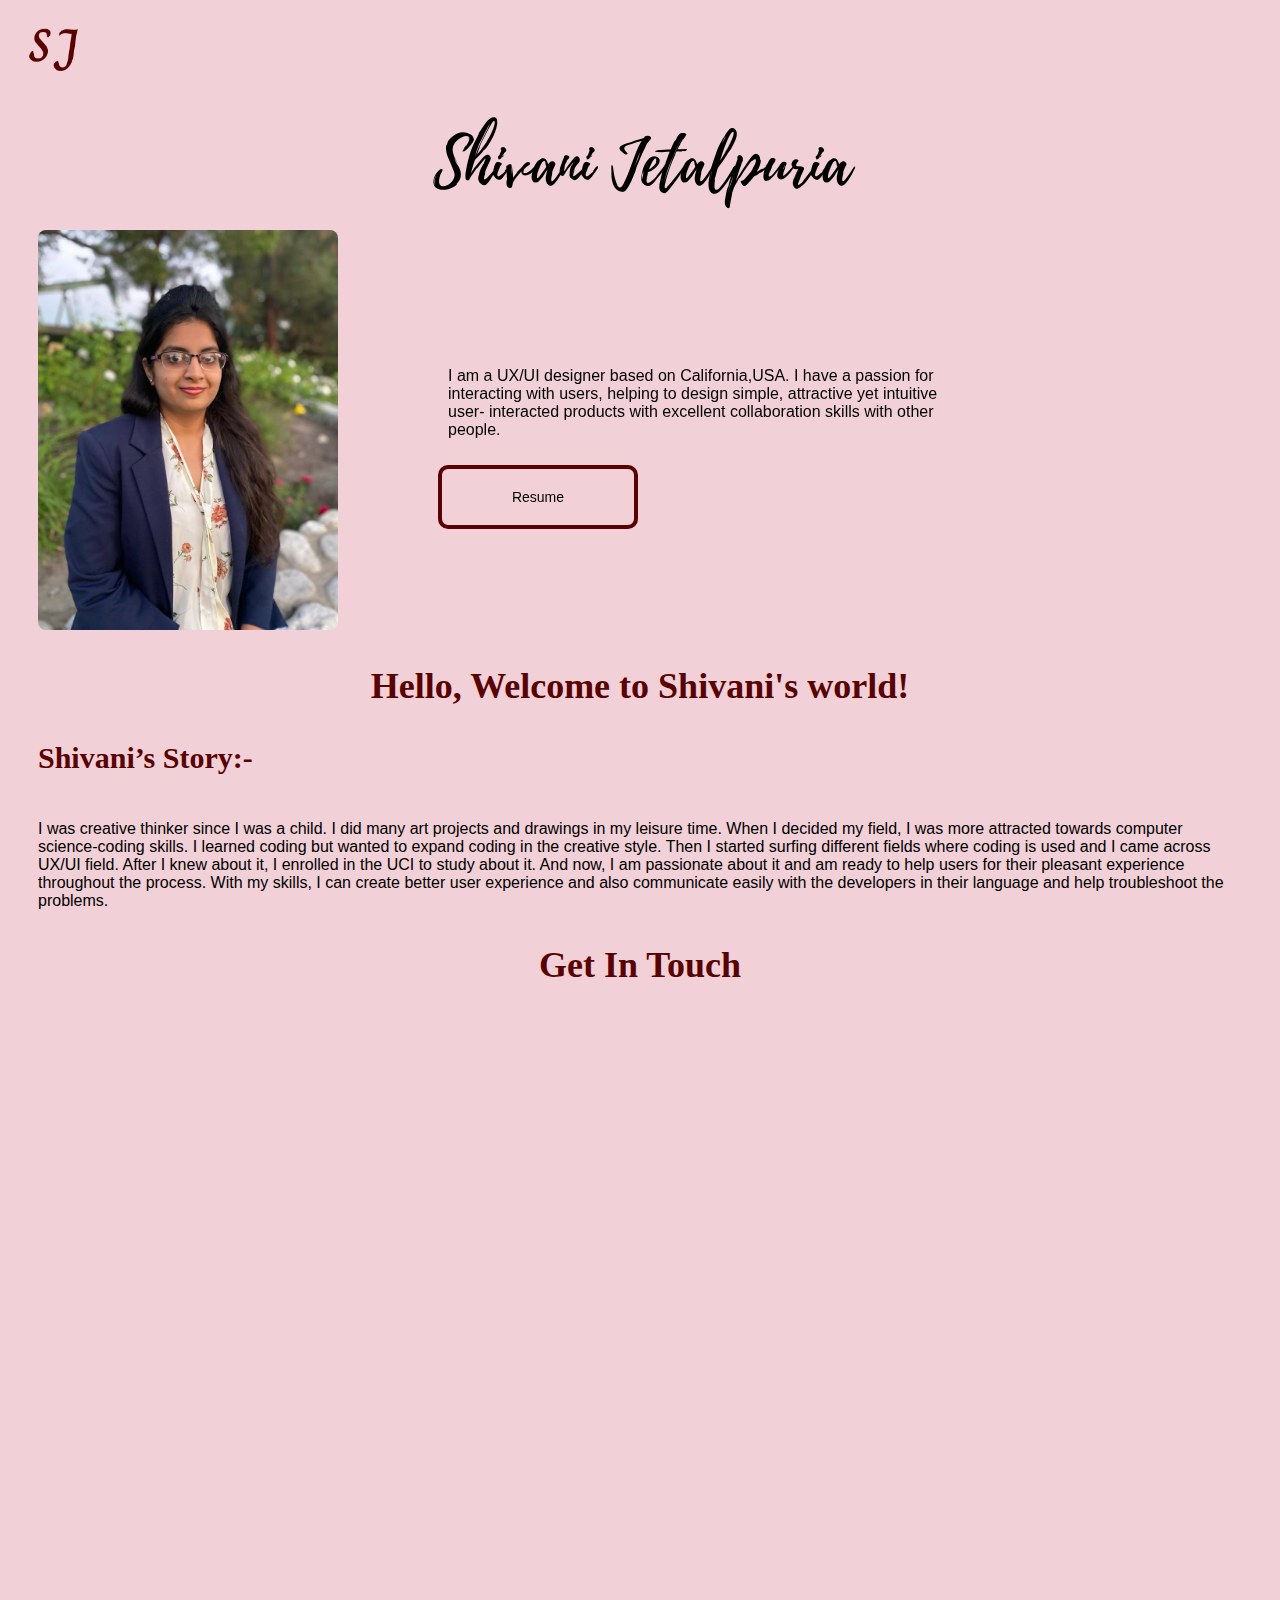
<file: About_Me.html>
<!DOCTYPE html>
<html>
    <head>
      <!-- Hotjar Tracking Code for sjetalpuria.github.io/sjjetalpuria.github.io/ -->
<script>
  (function(h,o,t,j,a,r){
      h.hj=h.hj||function(){(h.hj.q=h.hj.q||[]).push(arguments)};
      h._hjSettings={hjid:1991931,hjsv:6};
      a=o.getElementsByTagName('head')[0];
      r=o.createElement('script');r.async=1;
      r.src=t+h._hjSettings.hjid+j+h._hjSettings.hjsv;
      a.appendChild(r);
  })(window,document,'https://static.hotjar.com/c/hotjar-','.js?sv=');
</script>
       <!-- Global site tag (gtag.js) - Google Analytics -->
<script async src="https://www.googletagmanager.com/gtag/js?id=UA-178031797-1"></script>
<script>
  window.dataLayer = window.dataLayer || [];
  function gtag(){dataLayer.push(arguments);}
  gtag('js', new Date());

  gtag('config', 'UA-178031797-1');
</script>
        <title>
          About Me 
        </title>
        <link href="css/background.css" rel="stylesheet" type="text/css">
        <link href="css/aboutMe.css" rel="stylesheet" type="text/css">
        <link rel="stylesheet" href="https://unpkg.com/aos@next/dist/aos.css" />
    </head>

    <body>
     
      <section>
       <header>
        <!-- <div class="Header_Image">
           
         </div>-->
        
          <div class="navBrand">
          <img src= "Images/SJ.png" onclick= "location.href='index.html'">
          </div>
           
          <div data-aos="zoom-in-up" data-aos-duration="3000">
            <img class= "myName" src= "Images/My_Name.png">
          </div>
       </header>
      </section>
       
       <section>
        <div Class="aboutContainer">               
          <img id="myImage"src="Images/My_Self.jpg" data-aos="fade-right" data-aos-duration="3000">
          
         <div class="myIntro"data-aos="fade-left" data-aos-duration="3000">

           <p >
            I am a UX/UI designer  based on California,USA. 
            I have a passion for interacting with users, 
            helping to design simple, attractive yet intuitive 
            user- interacted products with excellent collaboration skills 
            with other people. 
          </p>
           
          <button class="Button1">
            Resume
          </button>
         </div>

         
        </div>
       
       </section> 
       
              
      
        <div >
        <h1> Hello, Welcome to Shivani's world!</h1>
       </div>
      

      <section class="myStory">
        <h2>
          Shivani’s Story:-
        </h2>
       
        <p>
          I was creative thinker since I was a child. 
          I did many art projects and drawings in my leisure time.
          When I decided my field, I was more attracted towards computer 
          science-coding skills. I learned coding but wanted to expand coding
          in the creative style. Then I started surfing different fields where 
          coding is used and I came across UX/UI field. After I knew about it,
          I enrolled in the UCI to study about it. And now, I am passionate about
          it and am ready to help users for their pleasant experience throughout
          the process. With my skills, I can create better user experience and 
          also communicate easily with the developers in their language and help
          troubleshoot the problems.  
        </p>

        
       
      </section> 
      
      <section class="Contact" >

        <div id="Contact_Form"> 
          <h1>
            Get In Touch
          </h1>
          </div>

          <div class="container" data-aos="fade-down"
          data-aos-easing="linear"
          data-aos-duration="1500">
            <form action="action_page.php">
          
              <label for="name">Name</label>
              <input type="text" id="inText" name="Name" placeholder="Name">
          
              <label for="email">Email</label>
              <input type="text" id="inText" name="Email" placeholder="Enter name@email.com">
          
              <label for="message">Message</label>
              <textarea id="inText" name="subject" placeholder="Your Message" style="height:200px"></textarea>
          
              
                <button class="Button"onclick="location.href='mailto:shivani.jetalpuria@gmail.com';">Submit</button>
                
                <div class="content_contact">
                  <p>
                    --------------------OR--------------------
                  </p>
                </div>
                
                <div class="QR_code"data-aos="zoom-in">
                <img src="Images/QR_Code_Contact.png">
                </div>
              
            </form>
          </div>
          </section>

        <!--Footer section starts here-->
        <section>  
           <footer data-aos="fade-up"
           data-aos-duration="3000"> 
             <div class="iconsContainer">
               <img class="icons" src="Images/Facebook.png">
               <img class ="icons" src="Images/Instagram.png">
               <img class="icons" src="Images/LinkedIn.png">
             </div> 
            <div class="Copyright">
              Copyright © 2020 Shivani Jetalpuria
            </div>

          </footer>
      </section>
      
      <script src="https://unpkg.com/aos@next/dist/aos.js"></script>
      <script>
        AOS.init();
     </script>  
    </body>
</html>
</file>
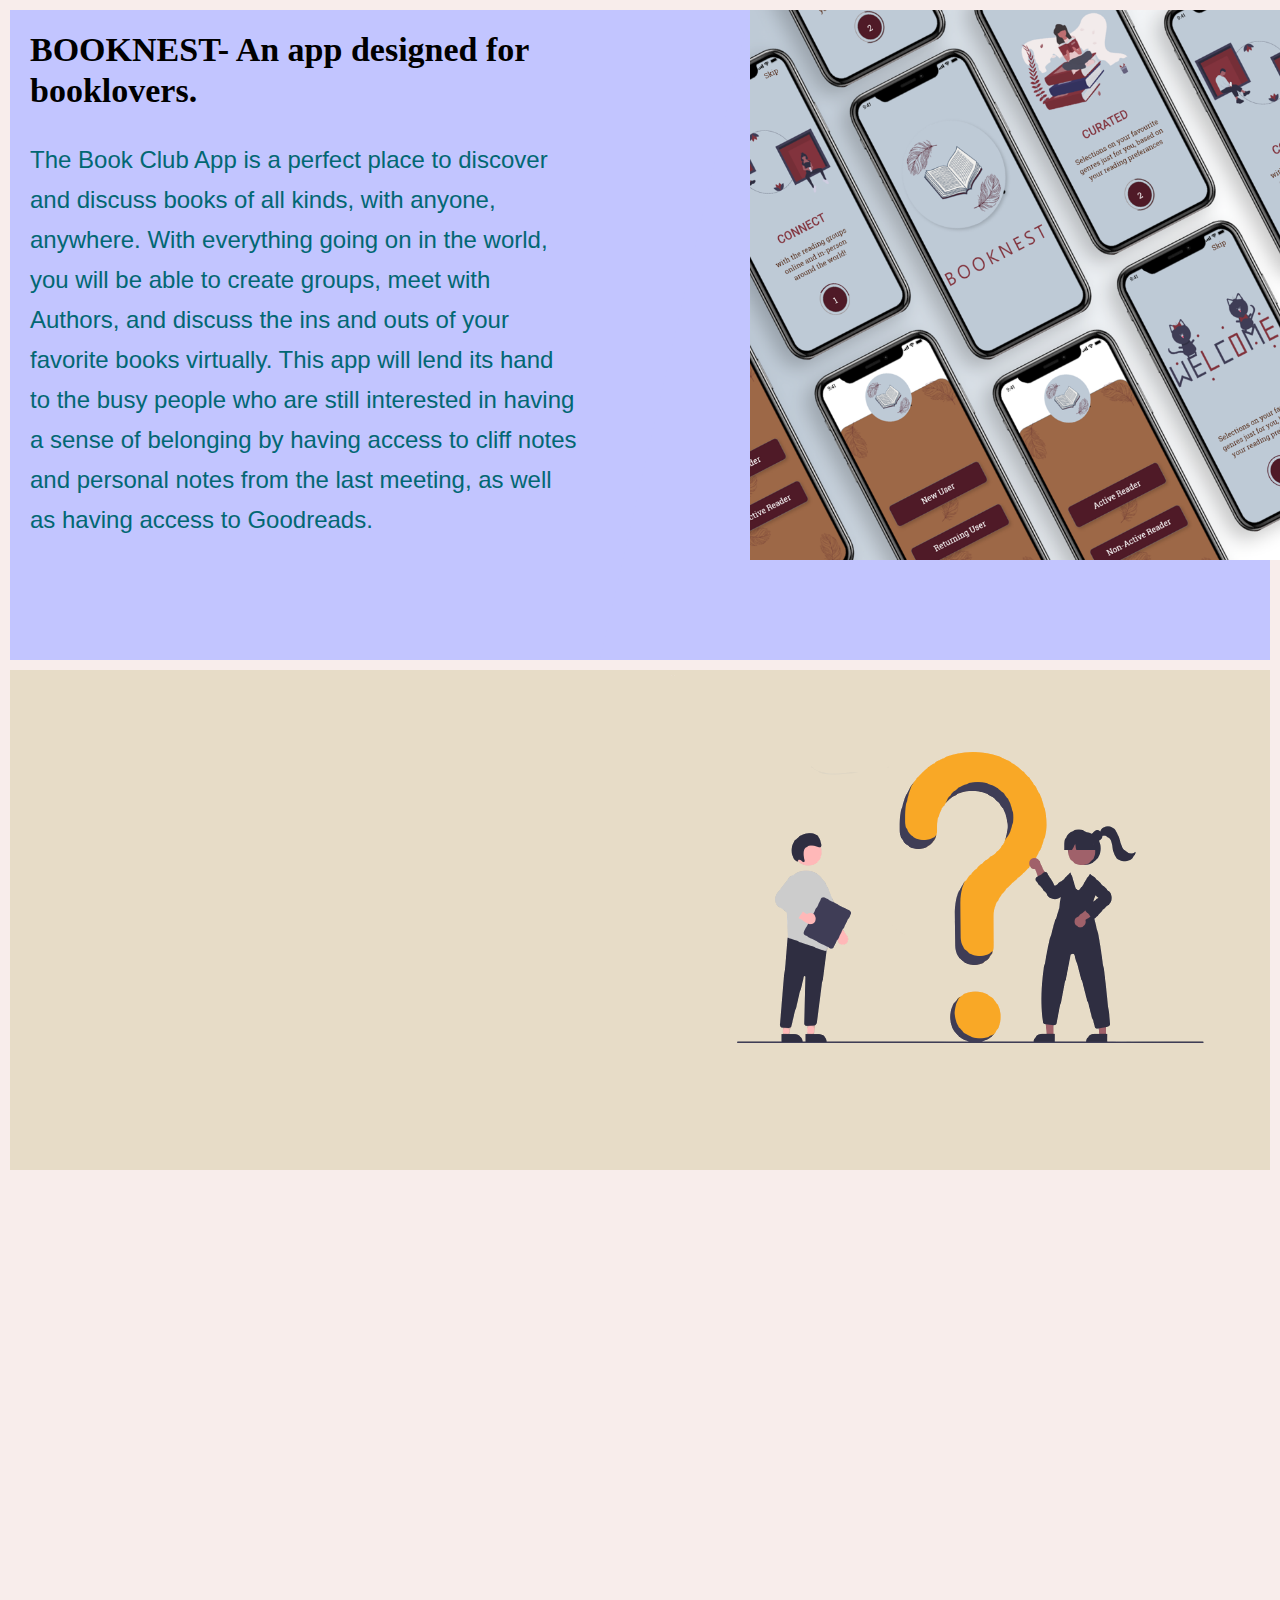
<file: BookNest.html>
<!DOCTYPE html>

<html>
    
    <head>
      <meta charset="utf-8">
      <meta name="viewport" content="width=device-width, initial-scale=1, shrink-to-fit=no">
       
      <!--Bootstrap css-->
      <link rel="stylesheet" href="https://stackpath.bootstrapcdn.com/bootstrap/4.5.2/css/bootstrap.min.css" integrity="sha384-JcKb8q3iqJ61gNV9KGb8thSsNjpSL0n8PARn9HuZOnIxN0hoP+VmmDGMN5t9UJ0Z" crossorigin="anonymous">     
      <link href= "css/BookNest.css" rel = "stylesheet" type="text/css">

     
      <!--Ani css-->
      <link rel="stylesheet" href="https://anijs.github.io/lib/anicollection/anicollection.css">
        
      <!--AOS css-->
      <link rel="stylesheet" href="https://unpkg.com/aos@next/dist/aos.css" />

      <title>
        Case Study 1
      </title>
  </head>

  <body>
    <header>
        <section class="flexHeader">
            
           <div class="content">
            <h1>
              BOOKNEST- An app designed for booklovers.
            </h1>

            <p>
                The Book Club App is a perfect place to
                 discover and discuss books of all kinds, 
                 with anyone, anywhere. With everything going 
                 on in the world, you will be able to create groups, 
                 meet with Authors, and discuss the ins and outs of 
                 your favorite books virtually. This app will lend its 
                 hand to the busy people who are still interested in 
                 having a sense of belonging by having access to cliff 
                 notes and personal notes from the last meeting, as well 
                 as having access to Goodreads.
            </p>

           </div>

           <div class ="imgBox"> 
              <img class="headerImage"src="Images/booknest/HI-FI/BC36446DCAAD4387B7D4DF2A0C6E2165.png">
           </div>      

       
        </section>
    </header>  
    
    <section class="flex"data-aos="fade-up" data-aos-duration="1500">
        <div class="flexContainer">
            <div class="ContentBox" >
                <div data-aos="fade-left" data-aos-duration="2000">
            <h1>
                The Problem
            </h1>
                </div>
             
                <div data-aos="fade-right" data-aos-duration="2000">
             <p>
              In this busy world book lovers, love to attend bookclub meetings and talk about the book that they 
              have read. But they are unable to attend those due to several reasons like busy schedule and lack of 
              transportation. 
             </p>
               </div>
        </div>
        
        <div data-aos="flip-right"data-aos-duration="2000">
            <img src="Images/Problem.png" >
        </div>
        </div>
    </section>

    <section class="flex" data-aos="fade-up" data-aos-duration="1500">
    <div class="flexContainer">
        <div>
            <div data-aos="fade-left" data-aos-duration="2000">
            <h1>
                The Solution
            </h1>
            </div>
             
            <div data-aos="fade-left" data-aos-anchor="#flex" data-aos-offset="1200" data-aos-duration="2000">
            <p>
              To rescue from the problem, I designed an app which is lite and is easily accessible
              everywhere and anytime. By including this app in their daily life, the readers can
              to cope up with the bookclub meetings, get recommendations on various books 
              to read and make new friends to share their book reviews. 
            </p>
             </div>
        </div>
        <div>
            <img>
        </div>
    </div>
    </section>

    <section data-aos="fade-up" data-aos-duration="1500">
        <div data-aos="flip-right"data-aos-duration="2000">
            <h1>
                Design Process
            </h1>

            
         <img src="Images/take_me_to_th-removebg-preview.png" class="imgAlign">
           
        </div>
    </section>
                  
    <!--<section>
        <div>
            <h1>
                Research
            </h1>

            <p>
                I collected the information from the user by 
                conducting the User Interviews and Surveys. I 
                then transformed it into my data and created the User 
                persona. By the use of user persona I created the 
                lo-fi version of the product. 
           </p>
        </div>
    </section>--->
  

  <section data-aos="fade-up" data-aos-duration="1500">
      <div  data-aos="fade-up" data-aos-duration="2000">
          <h1>
              Survey
          </h1>

          <p>
              I used google forms to create the survey and send it out 
              to various readers and non-readers and gathered the data as shown below.
              When interviewing and surveying our users, we found that a lot of the people wanted to join a book club but 
              could not find the time to do so. Users also did not have the knowledge or resources to start/join a book club on their own. 

                Majority of the users prefer Fiction over Non-Fiction
                50% of users listen to audiobooks while the other 50% read physical books
          </p>
      </div>

      <div class="container">
        <div class="row">
          <div class="col-xl-6"data-aos="flip-left" data-aos-easing="ease-out-cubic" data-aos-duration="2000">
           <img src="Images/Survey_1.png" class="img-fluid">
          </div>
       

            <div class="col-xl-6"data-aos="flip-left" data-aos-easing="ease-out-cubic" data-aos-duration="2000">
             <img src="Images/Survey_2.png" class="img-fluid">
            </div>
          

          
            <div class="col-xl-6" data-aos="flip-left" data-aos-easing="ease-out-cubic" data-aos-duration="3000">
             <img src="Images/Survey_3.png" class="img-fluid">
            </div>

            <div class="col-xl-6"data-aos="flip-left" data-aos-easing="ease-out-cubic" data-aos-duration="3000">
                <img src="Images/Survey_4.png" class="img-fluid">
               </div>
          </div>
      </div>
  </section>

  <section data-aos="fade-up" data-aos-duration="1500">
    <div>
        <div data-aos="fade-left" data-aos-duration="2000">
        <h1>
            User Interview Questions
        </h1>
         </div>

         <div data-aos="flip-up" data-aos-duration="2000">
        <p>
            <ol class="researchQues">
            <li> How many questions would you like provided for a guide?</li>
            <li> Would you prefer a brief discussion guide or something that has more detailed questions?</li>
            <li> Do you prefer weekly prompts and guides or monthly? Why do you prefer that?</li>
            <li> Did you have any negative experiences about the meet-ups? </li>
            <li> If yes, What kind of negative experiences do you have? </li>
            <li> What platforms do you use? Zoom? FT? Google Meetings?</li>
            <li> Do you prefer real time conversations or chats or not in real time? Why?</li>
            <li> Where would be the best place to meet up with a group?</li>
            <li> How do you choose what to read next?</li>
            <li> What friends have more weight? Work friends, personal friends?</li>
            <li> Do you care what celebrities are reading? Reese/Oprah/Brad Pitt?</li>
            <li> What is your preferred genre to read?</li>
            <li> What would it take to get you to read outside of your favored genre?</li>
            <li> What genre do you not like to read at all?</li>
            </ol>
            
        </p>
    </div>

    </div>
</section>

<section data-aos="fade-up" data-aos-duration="1500">
    <div>
        <div data-aos="fade-left" data-aos-duration="2000">
        <h1>
            User Persona
        </h1>
        </div>

        <div data-aos="flip-left" data-aos-easing="ease-out-cubic" data-aos-duration="2000">
        
            <img class= "User_persona" src="Images/User_persona.jpg">
        
        </div>

        <div data-aos="fade-left" data-aos-duration="2000">
        <h1>
            Affinity Mapping
        </h1>
        </div>

        <div data-aos="flip-left" data-aos-easing="ease-out-cubic" data-aos-duration="2000">
        <p>
            <img src= "Images/Affnity_Mapping.jpg">
        </p>
        </div>

    </div>
</section>

<section data-aos="fade-up" data-aos-duration="1500">
    <div>
        <div data-aos="fade-left" data-aos-duration="2000">
        <h1>
            Feature prioritization Matrix
        </h1>
        </div>

        <div>
        <p>
            After doing user Interviews, I laid out the answers of the users and 
            created feature prioritization matrix in which I catorgized them in terms of 
            high priority to the users to low priority to the users and high priority freatures to app to 
            low priority features to app. This helped me to decide which features to include first on in Booknest. 
        </p>
        </div>

        <div>
            <img src="Images/Feature_Priortization_Matrix (1).jpg">
        </div>
    </div>
</section>

<section data-aos="fade-up" data-aos-duration="1500">
    <div>
        <h1>
            User Flow
        </h1>

        <p>
            <img src="Images/Flow_Chart.jpg">
        </p>
    </div>
</section>


<section data-aos="fade-up" data-aos-duration="1500">
    <div>
        <h1>
           Sketches
        </h1>

        <p>
            <div class="container">
                <div class="row">
                  <div class="col-md-3"data-aos="flip-left" data-aos-easing="ease-out-cubic" data-aos-duration="2000">
                   <img src="Images/booknest/Welcome.jpg" class="img-fluid">
                  </div>
               
        
                    <div class="col-md-3"data-aos="flip-left" data-aos-easing="ease-out-cubic" data-aos-duration="2000">
                     <img src="Images/booknest/Login Screen.jpg" class="img-fluid">
                    </div>
                  
        
                  
                    <div class="col-md-3" data-aos="flip-left" data-aos-easing="ease-out-cubic" data-aos-duration="3000">
                     <img src="Images/booknest/SIGN_UP.JPG" class="img-fluid">
                    </div>
        
                    <div class="col-md-3"data-aos="flip-left" data-aos-easing="ease-out-cubic" data-aos-duration="3000">
                        <img src="Images/booknest/AR_COACH_2.jpg" class="img-fluid">
                       </div>
                  
                    
                  <div class="col-md-3"data-aos="flip-left" data-aos-easing="ease-out-cubic" data-aos-duration="3000">
                    <img src="Images/booknest/NR_COACH_1.JPG" class="img-fluid">
                   </div>

                   <div class="col-md-3"data-aos="flip-left" data-aos-easing="ease-out-cubic" data-aos-duration="3000">
                    <img src="Images/booknest/Forgot Pw - enter email.jpg" class="img-fluid">
                   </div>

                   <div class="col-md-3"data-aos="flip-left" data-aos-easing="ease-out-cubic" data-aos-duration="3000">
                    <img src="Images/booknest/Reset Password.jpg" class="img-fluid">
                   </div>

                   <div class="col-md-3"data-aos="flip-left" data-aos-easing="ease-out-cubic" data-aos-duration="3000">
                    <img src="Images/booknest/Gain from the app.jpg" class="img-fluid">
                   </div>
              </div>
            </div>
        </p>
    </div>
</section>

<section data-aos="fade-up" data-aos-duration="1500">
    <div>
        <h1>
           LO-FI wireframes
        </h1>

        <p>
            <div class="container">
                <div class="row">
                  <div class="col-md-3"data-aos="flip-right" data-aos-easing="ease-out-cubic" data-aos-duration="2000">
                   <img src="Images/booknest/01 Splash Screen.png" class="img-fluid">
                  </div>

                  <div class="col-md-3"data-aos="flip-right" data-aos-easing="ease-out-cubic" data-aos-duration="2000">
                    <img src="Images/booknest/03 Question - AR or NR_.png" class="img-fluid">
                   </div>

                   <div class="col-md-3"data-aos="flip-right" data-aos-easing="ease-out-cubic" data-aos-duration="2000">
                    <img src="Images/booknest/04 AR COACH 1.png" class="img-fluid">
                   </div>

                   <div class="col-md-3"data-aos="flip-right" data-aos-easing="ease-out-cubic" data-aos-duration="2000">
                    <img src="Images/booknest/05 AR COACH 2.png" class="img-fluid">
                   </div>

                   <div class="col-md-3"data-aos="flip-right" data-aos-easing="ease-out-cubic" data-aos-duration="2000">
                    <img src="Images/booknest/06 AR COACH 3.png" class="img-fluid">
                   </div>

                   <div class="col-md-3"data-aos="flip-right" data-aos-easing="ease-out-cubic" data-aos-duration="2000">
                    <img src="Images/booknest/07 NR_COACH_1.png" class="img-fluid">
                   </div>

                   <div class="col-md-3"data-aos="flip-right" data-aos-easing="ease-out-cubic" data-aos-duration="2000">
                    <img src="Images/booknest/11 Login Page.png" class="img-fluid">
                   </div>

                   <div class="col-md-3"data-aos="flip-right" data-aos-easing="ease-out-cubic" data-aos-duration="2000">
                    <img src="Images/booknest/12 SIGN_UP.png" class="img-fluid">
                   </div>

                   <div class="col-md-3"data-aos="flip-right" data-aos-easing="ease-out-cubic" data-aos-duration="2000">
                    <img src="Images/booknest/13 CREATE ACCOUNT.png" class="img-fluid">
                   </div>

                   <div class="col-md-3"data-aos="flip-right" data-aos-easing="ease-out-cubic" data-aos-duration="2000">
                    <img src="Images/booknest/14 Forgot Password - enter email.png" class="img-fluid">
                   </div>

                   <div class="col-md-3"data-aos="flip-right" data-aos-easing="ease-out-cubic" data-aos-duration="2000">
                    <img src="Images/booknest/16 Forgot Password - Successfully reset.png" class="img-fluid">
                   </div>

                   <div class="col-md-3"data-aos="flip-right" data-aos-easing="ease-out-cubic" data-aos-duration="2000">
                    <img src="Images/booknest/17 Favorite Genres.png" class="img-fluid">
                   </div>

                   <div class="col-md-3"data-aos="flip-right" data-aos-easing="ease-out-cubic" data-aos-duration="2000">
                    <img src="Images/booknest/19 Gain from the app.png" class="img-fluid">
                   </div>

                   <div class="col-md-3"data-aos="flip-right" data-aos-easing="ease-out-cubic" data-aos-duration="2000">
                    <img src="Images/booknest/20 Dashboard.png" class="img-fluid">
                   </div>
                </div>
            </div>    
        </p>
    </div>
</section>

<section data-aos="fade-up" data-aos-duration="1500">
    <div>
        <h1>
           MI-FI wireframes
        </h1>

        <p>
            <div class="container">
                <div class="row">
                  <div class="col-md-3"data-aos="flip-right" data-aos-easing="ease-out-cubic" data-aos-duration="2000">
                   <img src="Images/booknest/MI-FI/Splash Screen – 9.png" class="img-fluid">
                  </div>

                  <div class="col-md-3"data-aos="flip-right" data-aos-easing="ease-out-cubic" data-aos-duration="2000">
                    <img src="Images/booknest/MI-FI/New or Existing.png" class="img-fluid">
                   </div>

                   <div class="col-md-3"data-aos="flip-right" data-aos-easing="ease-out-cubic" data-aos-duration="2000">
                    <img src="Images/booknest/MI-FI/New User Flow.png" class="img-fluid">
                   </div>

                   <div class="col-md-3"data-aos="flip-right" data-aos-easing="ease-out-cubic" data-aos-duration="2000">
                    <img src="Images/booknest/MI-FI/AR Coach 1.png" class="img-fluid">
                   </div>
                </div> <!--end of row 1-->

                <div class="row">
                       <div class="col-md-3"data-aos="flip-right" data-aos-easing="ease-out-cubic" data-aos-duration="2000">
                        <img src="Images/booknest/MI-FI/AR Coach 2.png" class="img-fluid">
                       </div>
    
                       <div class="col-md-3"data-aos="flip-right" data-aos-easing="ease-out-cubic" data-aos-duration="2000">
                        <img src="Images/booknest/MI-FI/AR Coach 3.png" class="img-fluid">
                       </div>
    
                       <div class="col-md-3"data-aos="flip-right" data-aos-easing="ease-out-cubic" data-aos-duration="2000">
                        <img src="Images/booknest/MI-FI/NR Coach 1.png" class="img-fluid">
                       </div>

                       <div class="col-md-3"data-aos="flip-right" data-aos-easing="ease-out-cubic" data-aos-duration="2000">
                        <img src="Images/booknest/MI-FI/NR Coach 2.png" class="img-fluid">
                       </div>
                </div> <!--end of row 2-->
               
                <div class="row">
                    <div class="col-md-3"data-aos="flip-right" data-aos-easing="ease-out-cubic" data-aos-duration="2000">
                     <img src="Images/booknest/MI-FI/NR Coach 2.png" class="img-fluid">
                    </div>
 
                    <div class="col-md-3"data-aos="flip-right" data-aos-easing="ease-out-cubic" data-aos-duration="2000">
                     <img src="Images/booknest/MI-FI/NR Coach 3.png" class="img-fluid">
                    </div>
 
                    <div class="col-md-3"data-aos="flip-right" data-aos-easing="ease-out-cubic" data-aos-duration="2000">
                     <img src="Images/booknest/MI-FI/Login – 2.png" class="img-fluid">
                    </div>

                    <div class="col-md-3"data-aos="flip-right" data-aos-easing="ease-out-cubic" data-aos-duration="2000">
                     <img src="Images/booknest/MI-FI/Sign-up.png" class="img-fluid">
                    </div>
             </div> <!--end of row 3-->
             
             <div class="row">
                <div class="col-md-3"data-aos="flip-right" data-aos-easing="ease-out-cubic" data-aos-duration="2000">
                 <img src="Images/booknest/MI-FI/Forgot Password – 2.png" class="img-fluid">
                </div>

                <div class="col-md-3"data-aos="flip-right" data-aos-easing="ease-out-cubic" data-aos-duration="2000">
                 <img src="Images/booknest/MI-FI/Forgot Password - enter new pw – 2.png" class="img-fluid">
                </div>

                <div class="col-md-3"data-aos="flip-right" data-aos-easing="ease-out-cubic" data-aos-duration="2000">
                 <img src="Images/booknest/MI-FI/Forgot Password - Success message – 1.png" class="img-fluid">
                </div>

               <!-- <div class="col-md-3"data-aos="flip-right" data-aos-easing="ease-out-cubic" data-aos-duration="2000">
                 <img src="Images/booknest/MI-FI/Profile.png" class="img-fluid">
                </div>-->

                <div class="col-md-3"data-aos="flip-right" data-aos-easing="ease-out-cubic" data-aos-duration="2000">
                    <img src="Images/booknest/MI-FI/User Preferences – 1.png" class="img-fluid">
                   </div>
         </div> <!--end of row 4-->

         <div class="row">
           <!-- <div class="col-md-3"data-aos="flip-right" data-aos-easing="ease-out-cubic" data-aos-duration="2000">
             <img src="Images/booknest/MI-FI/Profile-filled.png" class="img-fluid">
            </div>-->
        

            <div class="col-md-3"data-aos="flip-right" data-aos-easing="ease-out-cubic" data-aos-duration="2000">
             <img src="Images/booknest/MI-FI/User Preferences – 1.1.png" class="img-fluid">
            </div>

            <div class="col-md-3"data-aos="flip-right" data-aos-easing="ease-out-cubic" data-aos-duration="2000">
             <img src="Images/booknest/MI-FI/User Preferences – 2.1.png" class="img-fluid">
            </div>

            <div class="col-md-3"data-aos="flip-right" data-aos-easing="ease-out-cubic" data-aos-duration="2000">
                <img src="Images/booknest/MI-FI/User Preferences – 3.1.png" class="img-fluid">
               </div>
       
               <div class="col-md-3"data-aos="flip-right" data-aos-easing="ease-out-cubic" data-aos-duration="2000">
                <img src="Images/booknest/MI-FI/User Pref - redirecting to your nest.png" class="img-fluid">
               </div>
     </div> <!--end of row 4-->

     <div class="row">
        
        <div class="col-md-3"data-aos="flip-right" data-aos-easing="ease-out-cubic" data-aos-duration="2000">
         <img src="Images/booknest/MI-FI/Dashboard.png" class="img-fluid">
        </div>

     </div> <!--end of row 4-->

                
     </div><!--end of container-->
        </p>
    </div>
</section>

 <section data-aos="fade-up" data-aos-duration="1500">
    <div>
        <h1>
           HI-FI wireframes
        </h1>
    </div>
    
    <p>
        <div class="container">
            <div class="row">
              <div class="col-md-3"data-aos="flip-right" data-aos-easing="ease-out-cubic" data-aos-duration="2000">
               <img src="Images/booknest/HI-FI/Home.png" class="img-fluid">
              </div>

              <div class="col-md-3"data-aos="flip-right" data-aos-easing="ease-out-cubic" data-aos-duration="2000">
                <img src="Images/booknest/HI-FI/User.png" class="img-fluid">
               </div>

               <div class="col-md-3"data-aos="flip-right" data-aos-easing="ease-out-cubic" data-aos-duration="2000">
                <img src="Images/booknest/HI-FI/Reader.png" class="img-fluid">
               </div>

               <div class="col-md-3"data-aos="flip-right" data-aos-easing="ease-out-cubic" data-aos-duration="2000">
                <img src="Images/booknest/HI-FI/AR_Splash_1.png" class="img-fluid">
               </div>
            </div>
            <div class="row">
                <div class="col-md-3"data-aos="flip-right" data-aos-easing="ease-out-cubic" data-aos-duration="2000">
                 <img src="Images/booknest/HI-FI/AR_Splash_2.png" class="img-fluid">
                </div>

                <div class="col-md-3"data-aos="flip-right" data-aos-easing="ease-out-cubic" data-aos-duration="2000">
                    <img src="Images/booknest/HI-FI/AR_Splash_3.png" class="img-fluid">
                   </div>

        </div>    
    </p>

<!--Bootstrap-->
<script src="https://code.jquery.com/jquery-3.5.1.slim.min.js" integrity="sha384-DfXdz2htPH0lsSSs5nCTpuj/zy4C+OGpamoFVy38MVBnE+IbbVYUew+OrCXaRkfj" crossorigin="anonymous"></script>
<script src="https://cdn.jsdelivr.net/npm/popper.js@1.16.1/dist/umd/popper.min.js" integrity="sha384-9/reFTGAW83EW2RDu2S0VKaIzap3H66lZH81PoYlFhbGU+6BZp6G7niu735Sk7lN" crossorigin="anonymous"></script>
<script src="https://stackpath.bootstrapcdn.com/bootstrap/4.5.2/js/bootstrap.min.js" integrity="sha384-B4gt1jrGC7Jh4AgTPSdUtOBvfO8shuf57BaghqFfPlYxofvL8/KUEfYiJOMMV+rV" crossorigin="anonymous"></script>

<!--AOS-->
<script src="https://unpkg.com/aos@next/dist/aos.js"></script>
        <script>
           AOS.init();
        </script>

</body>
</html>
</file>
<file: css/aboutMe.css>
html{
  scroll-behavior: smooth;
  overflow: auto;
  padding: 20px;
  scroll-padding-top: 80px;
  overflow-x: hidden;
}
h1
{
  font-family: "Alegreya Sans SC", Serif;
  font-size: 36px;
  color:#590202;
  text-align: center;
}
h2
{
  font-family:"Alegreya Sans SC", Serif;
  font-size: 30px;
  color: #590202;
  padding:10px;
}

h4{
  font-family:"Alegreya Sans SC", Serif;
  font-size: 25px;
  color: #590202;
}

ul
{
    list-style-type: none;
}

p
{
  font-family: "Source Sans Pro", Sans-serif;
  font-size: 16px;
  font-style: normal;
  padding: 10px;
}


/* Button */
.Button1 {
  position: relative;
  background-color: transparent;
  border: 4px,solid #590202 ;
  border-radius: 10px;
  font-size: 14px;
  color: #000;
  padding: 20px;
  width: 200px;
  text-align: center;
  transition-duration: 0.4s; 
  text-decoration: none;
  overflow: hidden;
  cursor: pointer;
}

.Button1:hover {
  position: relative;
  background-color:#590202 ;
  border: none ;
  border-radius: 10px;
  font-size: 14px;
  color: #fff;
  padding: 20px;
  width: 200px;
  text-align: center;
  transition-duration: 0.4s; 
  text-decoration: none;
  overflow: hidden;
  cursor: pointer;
}



.Button1:active:after {
  padding: 0;
  margin: 0;
  opacity: 1;
  transition: 0s
}

/*.Header_Image
{
  background-image: url("https://cdn.pixabay.com/photo/2018/04/15/20/50/cube-3322835_960_720.jpg");
  /* Set a specific height 
  min-height: 500px; 

  /* Create the parallax scrolling effect 
  background-attachment: fixed;
  background-position: center;
  background-repeat: no-repeat;
  background-size: cover;
 
}*/

.navBrand img {
  width: 50px;
  height:auto;
  cursor: pointer;
}

.myName
{
  display: block;
  margin-left: auto;
  margin-right: auto;
  padding-top: 10px;
    padding-bottom: 10px;
    margin-top: 10px;
    padding-left: 10px;
    padding-right: 10px;
    margin-bottom: 10px
}

.aboutContainer
{
   display: flex;
   align-items: center;
   
}

#myImage {
  width: 300px;
  height: auto;
  margin-left: 10px;
  margin-bottom: 10px;
  border-radius: 8px;
}

#myImage:hover 
{
  box-shadow: 0 10px 10px 0 rgba(0, 0, 0, 0.2), 0 6px 20px 0 rgba(0, 0, 0, 0.19);
  cursor: pointer;
  transition: all .2s ease-in-out;
}     

.myIntro
{
  color:#000;
  margin-left: 100px;
  margin-right: 300px;
   
}

/*Contact Form*/
  
input[type=text], select, textarea {
  width: 100%; /* Full width */
  padding: 12px; /* Some padding */ 
  border: 2px solid  #c1f7fd ; /* Gray border */
  background:#090a0f;
  border-radius: 4px; /* Rounded borders */
  box-sizing: border-box; /* Make sure that padding and width stays in place */
  margin-top: 6px; /* Add a top margin */
  margin-bottom: 16px; /* Bottom margin */
  resize: vertical /* Allow the user to vertically resize the textarea (not horizontally) */
}

label
{
  color:white;
}

#inText
{
  color:white;
}
/* Style the submit button with a specific background color etc */
input[type=submit] {
  background-color: #4CAF50;
  color: white;
  padding: 12px 20px;
  border: none;
  border-radius: 4px;
  cursor: pointer;
}

/* When moving the mouse over the submit button, add a darker green color */
input[type=submit]:hover {
  background-color: #45a049;
}

/* Add a background color and some padding around the form */
.container {
  border-radius: 5px;
  
  padding: 20px;
}

.QR_code 
{
  display:flex;
   justify-content: center;

}

.QR_code img
{
  width: 100px;
  height:100px;
}
.content_contact
{
text-align: center;
}

/*footer block*/
footer
{
background-color:#A6A3A1 ;
width: 100%;

}

.Copyright
{
  position: static;
  padding:10px;
  text-align:center;
  
}

.iconsContainer{
 overflow:visible;
 padding-top:10px;
 padding-bottom:10px;
 padding-left: 0px;
 text-align:center;
 
 object-fit: fill;

}

.icons
{
  width: 30px;
  padding:20px;
}
</file>
<file: css/BookNest.css>
html{
  padding: 10px;
  overflow-x: hidden;
}

body
{
  background-color: #f8edeb;
}
.flexHeader
{
  width: 100%;
  height: 650px;
  background-color: #C2C5FF;
  display: flex;
}

section
{
  width: 100%;
  height: fit-content;
  background-color: #E7DCC7;
  display: block;
  margin-bottom: 10px;
  z-index:auto;
}

h1
{
  color: #000;
  font-size: 34px;
  font-family:"Alegreya Sans SC", serif;
  font-weight: bold;
  padding-left: 20px;
  padding-top: 20px;
}

p 
{
  color:#026873 ;
  font-family: "Source Sans Pro", Sans-serif;
  font-size: 24px;
  line-height: 40px;
  padding: 20px;
}

/*Header*/
.content
{
  width: calc( 50% - 40px) ;
  height: 100%;
  background:#C2C5FF ;
}

.imgBox
 {
  width: calc( 50% + 40px );
  height: 100%;
  background:#C2C5FF  ;
  border-left: 150px solid  #C2C5FF;
  border-bottom: 650px solid transparent;
  box-sizing: border-box;
}

.headerImage
{
 
  height: 550px;
  width: auto;
}

/*Problem*/
.flex
{
  width: 100%;
  height:450px;
  background:#D9A7A7;
  display: flex;
}

.flexContainer
{
  display: flex;
  background-color: #E7DCC7;
  height: 500px;
}

.ContentBox
{
  display:flex;
  align-items: center;
  justify-content: center;
}

/*Solution*/
/*Process*/
.imgAlign
{
  height:auto;
  width: 90%;
}



.researchQues
{
  color:#026873 ;
  font-family: "Source Sans Pro";
  font-size: 24px;
  line-height: 40px;
  padding-top: 20px;
  margin-left: 20px;
}

.User_persona
{
  width: 50%;
  height: auto;
  
}
</file>
<file: css/background.css>
/* To add background*/



body{
   background:#F2D0D7;
  
}

.animateme {
	position: fixed;
	top: 0px;
	left: 0px;
	width: 100%;
	height: 100%;
	
	z-index: -1;
}

.bg-bubbles {
  position: absolute;
  top: 0;
  left: 0;
  width: 100%;
  height: 100%;
  z-index: 1;
}
.bg-bubbles li {
  position: absolute;
  list-style: none;
  display: block;
  width: 40px;
  height: 40px;
  /*background-color: #353535;*/
  background-color: #D97777;
  bottom: 60px;
  -webkit-animation: square 25s infinite;
  animation: square 25s infinite;
  -webkit-transition-timing-function: linear;
  transition-timing-function: linear;
  opacity:0;
}

.bg-bubbles li:nth-child(1) {
  left: 3%;
  border-radius:50em;
  background:transparent;
  /*border:4px solid #353535;*/
  border: 4px solid #D9556D;
}
.bg-bubbles li:nth-child(2) {
  left: 6%;
  width: 75px;
  height: 75px;
  -webkit-animation-delay: 2s;
          animation-delay: 2s;
  -webkit-animation-duration: 17s;
          animation-duration: 17s;
}
.bg-bubbles li:nth-child(3) {
  left: 15%;
  width: 175px;
  height: 175px;
  -webkit-animation-delay: 4s;
          animation-delay: 4s;
}
.bg-bubbles li:nth-child(4) {
  left: 40%;
  width: 90px;
  height: 90px;
  -webkit-animation-duration: 22s;
          animation-duration: 22s;
}
.bg-bubbles li:nth-child(5) {
  left: 70%;
  background:transparent;
  border:4px solid #D9556D;
}
.bg-bubbles li:nth-child(6) {
  left: 90%;
  width: 90px;
  height: 90px;
  -webkit-animation-delay: 3s;
          animation-delay: 3s;
  border-radius:50em;
  background:transparent;
  border:4px solid #D9556D;
}
.bg-bubbles li:nth-child(7) {
  left: 32%;
  width: 60px;
  height: 60px;
  -webkit-animation-delay: 7s;
          animation-delay: 7s;
  background:transparent;
  border:4px solid #D9556D;
}
.bg-bubbles li:nth-child(8) {
  left: 55%;
  width: 50px;
  height: 50px;
  -webkit-animation-delay: 15s;
          animation-delay: 15s;
  -webkit-animation-duration: 40s;
          animation-duration: 40s;
}
.bg-bubbles li:nth-child(9) {
  left: 30%;
  width: 140px;
  height: 140px;
  -webkit-animation-delay: 2s;
          animation-delay: 2s;
  -webkit-animation-duration: 40s;
          animation-duration: 40s;
  border-radius:50em;
  background:transparent;
  border:4px solid #D9556D;
}
.bg-bubbles li:nth-child(10) {
  left: 90%;
  width: 60px;
  height: 60px;
  -webkit-animation-delay: 11s;
          animation-delay: 11s;
}
.bg-bubbles li:nth-child(11) {
  left: 10%;
  width: 40px;
  height: 40px;
  -webkit-animation-delay: 13s;
          animation-delay: 13s;
  border-radius:50em;
}
.bg-bubbles li:nth-child(12) {
  left: 55%;
  width: 175px;
  height: 175px;
  -webkit-animation-delay: 7s;
          animation-delay: 7s;
  background:transparent;
  border: 4px solid #D9556D;
}

.bg-bubbles li:nth-child(13) {
  left: 65%;
  width: 100px;
  height: 100px;
  -webkit-animation-delay: 8s;
          animation-delay: 8s;
  border-radius:50em;
}


@-webkit-keyframes square {
  0% {
    -webkit-transform: translateY(0);
            transform: translateY(0);
    opacity:0;
  }
  50% {
    opacity:1;
  }
  100% {
    -webkit-transform: translateY(-700px) rotate(600deg);
            transform: translateY(-700px) rotate(600deg);
    opacity:1;
  }
}
@keyframes square {
  0% {
    -webkit-transform: translateY(0);
            transform: translateY(0);
    opacity:0;
  }
  50% {
    opacity:1;
  }
  100% {
    -webkit-transform: translateY(-700px) rotate(600deg);
            transform: translateY(-700px) rotate(600deg);
    opacity:0;
  }
}
</file>
